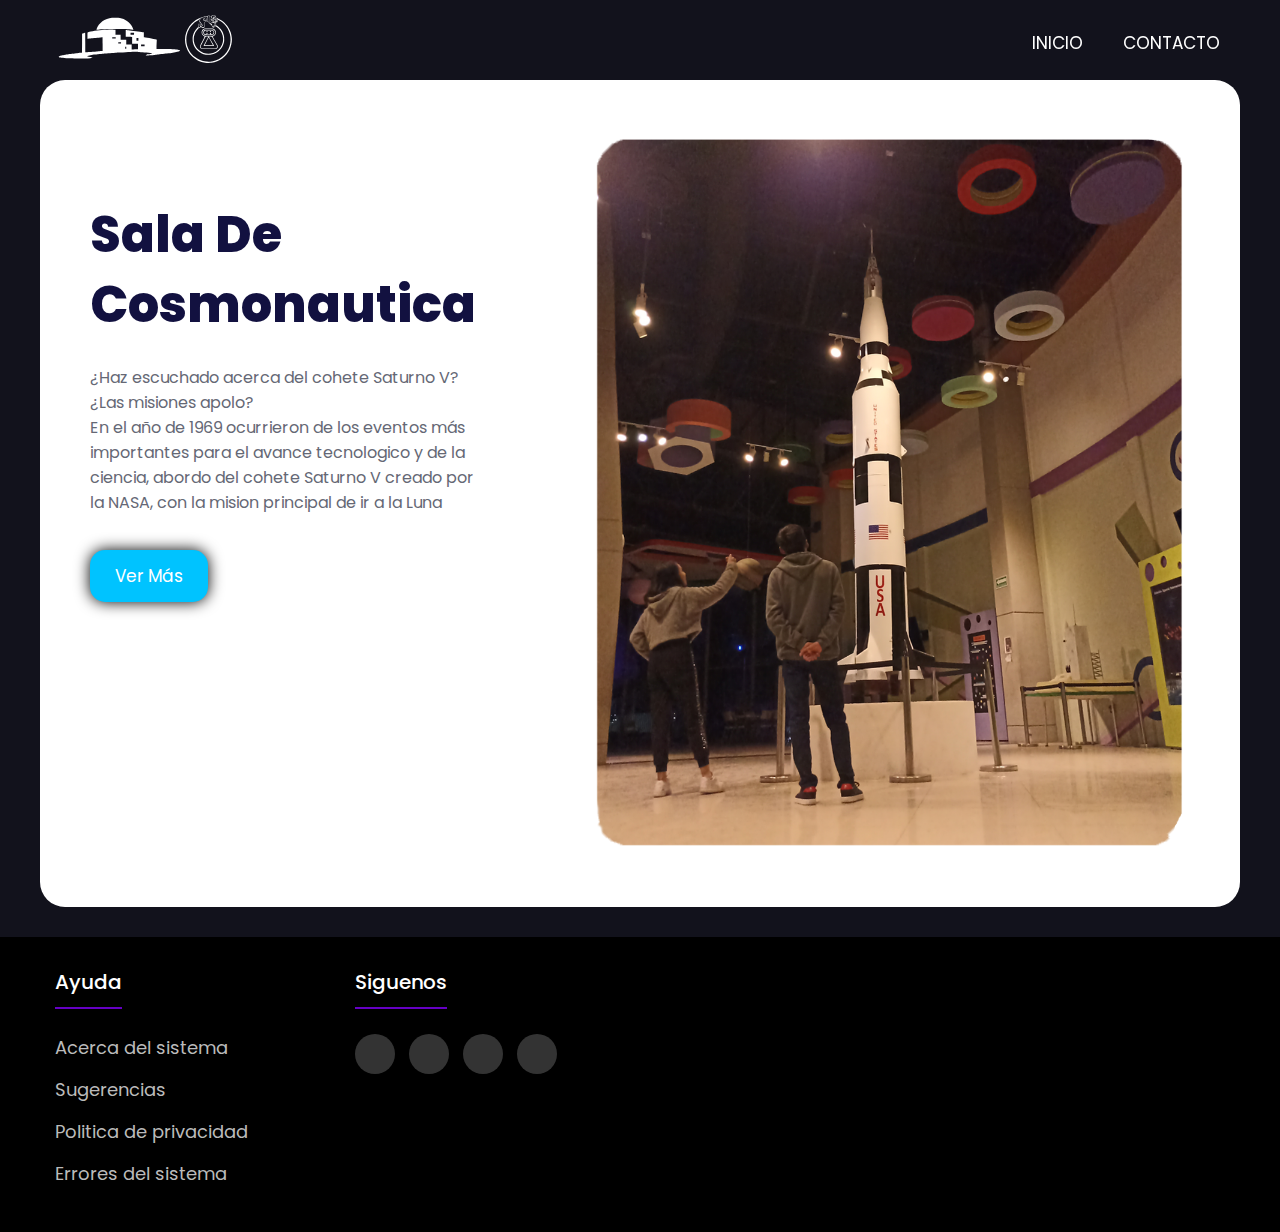
<file: rooms/index.html>
<!DOCTYPE html>
<html lang="es">
<head>
    <meta charset="UTF-8">
    <meta http-equiv="X-UA-Compatible" content="IE=edge">
    <meta name="viewport" content="width=device-width, initial-scale=1.0">
    <title>Cosmonautica</title>
    <link rel="icon" href="../images/moon.ico">
    <link rel="stylesheet" href="https://cdnjs.cloudflare.com/ajax/libs/font-awesome/6.4.0/css/all.min.css" 
    integrity="sha512-iecdLmaskl7CVkqkXNQ/ZH/XLlvWZOJyj7Yy7tcenmpD1ypASozpmT/E0iPtmFIB46ZmdtAc9eNBvH0H/ZpiBw==" 
    crossorigin="anonymous" referrerpolicy="no-referrer" />
    <link rel="stylesheet" href="style.css">
</head>
<body>
    <header class="header">

        <div class="menu container">

            <a href="#" class="logo"> <img src="../images/Planetario-ofc.svg" alt=""> <br></a>
            <input type="checkbox" id="menu"/>

            <label for="menu">
                <img src="../images/menu.png" class="menu-icono" alt="">
            </label>

            <nav class="navbar">
                <ul>
                    <li><a href="../index.html">Inicio</a></li>
                   
                    <li><a href="#">Contacto</a></li>
                </ul>
            </nav>
        </div>

    </header>

    <div class="header-content container">
        <div class="header-txt">
            <h1><br>Sala de Cosmonautica</h1>
            <p>
                ¿Haz escuchado acerca del cohete Saturno V?<br>
                ¿Las misiones apolo? <br>
                En el año de 1969 ocurrieron de los eventos más importantes
                para el avance tecnologico y de la ciencia, abordo del cohete Saturno V creado por 
                la NASA, con la mision principal de ir a la Luna 
                
            </p>
            <a href="#" class="btn-1">Ver más</a>
        </div>
    

        <div class="header-img">
            <img src="../images/rooms-img/ofc1.png" alt="">
        </div>
    </div>


    <section class="modal">
        <div class="modal-container">
            <img src="../images/Icons/ilustration.svg" class="modal-img">
            <h2 class="modal-title">Visitanos</h2>
            <p class="modal-paragraph">
                Para obtener la experiencia e informacion completa te recomendamos
                visitarnos en el planetario Digital de Chimalhuacán
            </p>
                <a href="#" class="modal-close">Cerrar</a>
        </div>
    </section>

    <footer class="footer">
        <div class="container">
            <div class="footer-row">

                 <div class="footer-links">
                    <h4>Ayuda</h4>
                        <ul>
                            <li><a href="#">Acerca del sistema</a></li>
                            <li><a href="#">Sugerencias</a></li>
                            <li><a href="#">Politica de privacidad</a></li>
                            <li><a href="#">Errores del sistema</a></li>
                        </ul>
                </div>

                <div class="footer-links">
                    <h4>Siguenos</h4>
                    <div class="social-link">
                        <a href="#" class="fab fa-facebook-f"></a>
                        <a href="#" class="fab fa-youtube"></a>
                        <a href="#" class="fab fa-whatsapp"></a>
                        <a href="#" class="fab fa-instagram"></a>
                    </div>
                </div>
                

            </div>
        </div>
    </footer>

    <script src="script.js"></script>
</body>
</html>
</file>
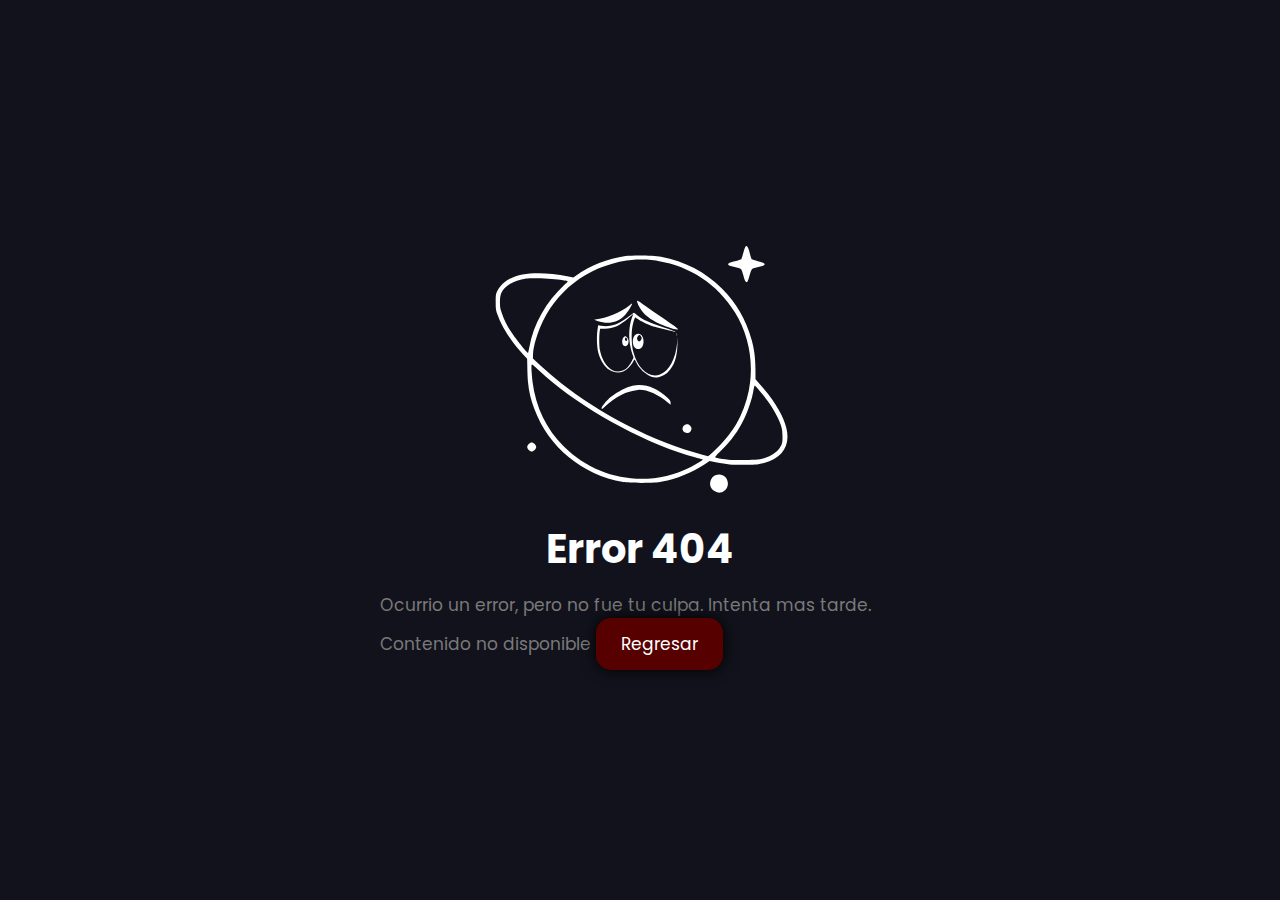
<file: rooms/maps/index.html>
<!DOCTYPE html>
<html lang="en">
<head>
    <meta charset="UTF-8">
    <meta name="viewport" content="width=device-width, initial-scale=1.0">
    <title>Document</title>
    <link rel="stylesheet" href="style.css">
</head>
<body>

    <section class="modal">
        <div class="modal-container">
            <img src="error404.svg" class="modal-img">
            <h2 class="modal-title">Error 404</h2>
            <p class="modal-paragraph">
                Ocurrio un error, pero no fue tu culpa.
                Intenta mas tarde.
                Contenido no disponible
                <a class="btn-1" href="../../index.html">Regresar</a>
            </p>
        </div>
    </section>

</body>
</html>
</file>
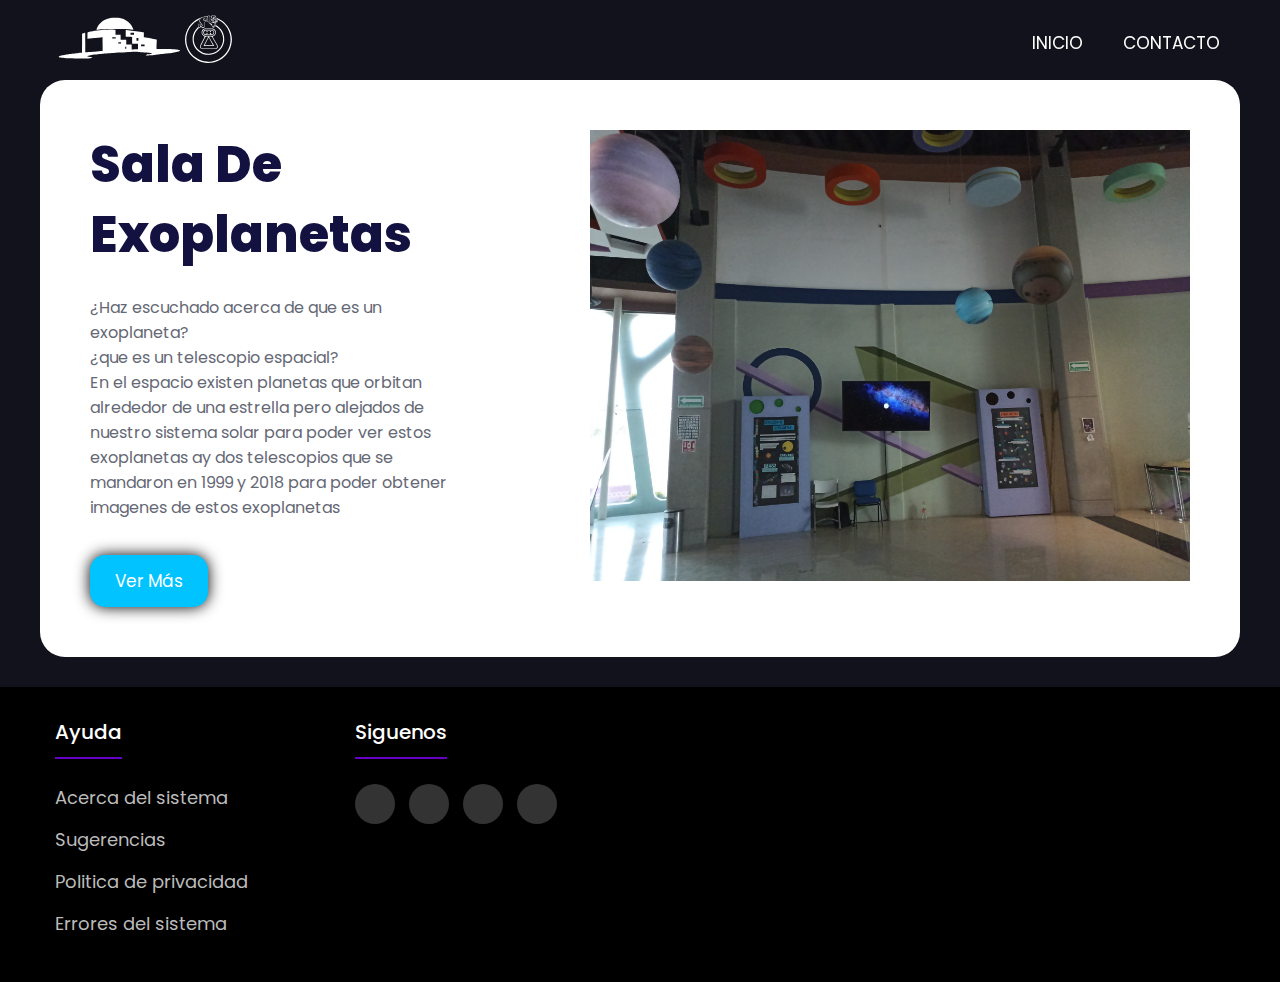
<file: rooms/index-2.html>
<!DOCTYPE html>
<html lang="es">
<head>
    <meta charset="UTF-8">
    <meta http-equiv="X-UA-Compatible" content="IE=edge">
    <meta name="viewport" content="width=device-width, initial-scale=1.0">
    <title>Exoplanetas</title>
    <link rel="icon" href="../images/moon.ico">
    <link rel="stylesheet" href="https://cdnjs.cloudflare.com/ajax/libs/font-awesome/6.4.0/css/all.min.css" 
    integrity="sha512-iecdLmaskl7CVkqkXNQ/ZH/XLlvWZOJyj7Yy7tcenmpD1ypASozpmT/E0iPtmFIB46ZmdtAc9eNBvH0H/ZpiBw==" 
    crossorigin="anonymous" referrerpolicy="no-referrer" />
    <link rel="stylesheet" href="style.css">
</head>
<body>
    <header class="header">

        <div class="menu container">

            <a href="#" class="logo"><img src="../images/Planetario-ofc.svg" alt=""></a>
            <input type="checkbox" id="menu"/>

            <label for="menu">
                <img src="../images/menu.png" class="menu-icono" alt="">
            </label>

            <nav class="navbar">
                <ul>
                    <li><a href="../index.html">Inicio</a></li>
                    <li><a href="#">Contacto</a></li>
                </ul>
            </nav>
        </div>

    </header>

    <div class="header-content container">
        <div class="header-txt">
            <h1>Sala de Exoplanetas</h1>
            <p>
                ¿Haz escuchado acerca de que es un exoplaneta?<br>
                ¿que es un telescopio espacial? <br>
                En el espacio existen planetas que orbitan alrededor de una estrella
                pero alejados de nuestro sistema solar para poder ver estos exoplanetas 
                ay dos telescopios que se mandaron en 1999 y 2018 para poder obtener imagenes
                de estos exoplanetas   
            </p>
            <a href="#" class="btn-1">Ver más</a>
        </div>
    

        <div class="header-img">
            <img src="../images/rooms-img/Exoplaneta.jpg" alt="">
        </div>
    </div>

    <section class="modal">
        <div class="modal-container">
            <img src="../images/Icons/ilustration.svg" class="modal-img">
            <h2 class="modal-title">Visitanos</h2>
            <p class="modal-paragraph">
                Para obtener la experiencia e informacion completa te recomendamos
                visitarnos en el planetario Digital de Chimalhuacán
            </p>
                <a href="#" class="modal-close">Cerrar</a>
        </div>
    </section>

    <footer class="footer">
        <div class="container">
            <div class="footer-row">

                 <div class="footer-links">
                    <h4>Ayuda</h4>
                        <ul>
                            <li><a href="#">Acerca del sistema</a></li>
                            <li><a href="#">Sugerencias</a></li>
                            <li><a href="#">Politica de privacidad</a></li>
                            <li><a href="#">Errores del sistema</a></li>
                        </ul>
                </div>

                <div class="footer-links">
                    <h4>Siguenos</h4>
                    <div class="social-link">
                        <a href="#" class="fab fa-facebook-f"></a>
                        <a href="#" class="fab fa-youtube"></a>
                        <a href="#" class="fab fa-whatsapp"></a>
                        <a href="#" class="fab fa-instagram"></a>
                    </div>
                </div>
                

            </div>
        </div>
    </footer>

    <script src="script.js"></script>
</body>
</html>
</file>
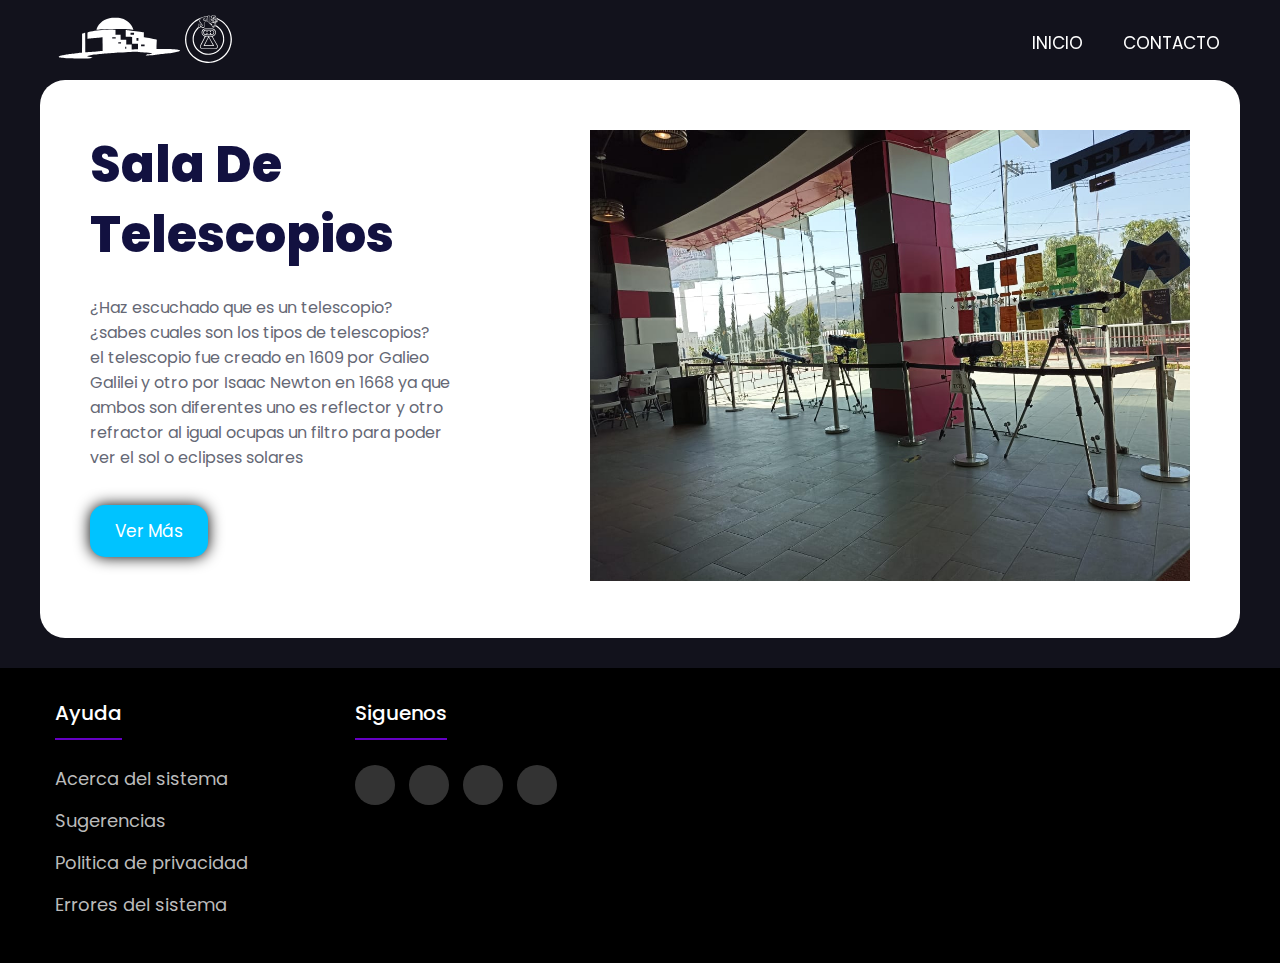
<file: rooms/index-5.html>
<!DOCTYPE html>
<html lang="es">
<head>
    <meta charset="UTF-8">
    <meta http-equiv="X-UA-Compatible" content="IE=edge">
    <meta name="viewport" content="width=device-width, initial-scale=1.0">
    <title>telescopios</title>
    <link rel="icon" href="../images/moon.ico">
    <link rel="stylesheet" href="https://cdnjs.cloudflare.com/ajax/libs/font-awesome/6.4.0/css/all.min.css" 
    integrity="sha512-iecdLmaskl7CVkqkXNQ/ZH/XLlvWZOJyj7Yy7tcenmpD1ypASozpmT/E0iPtmFIB46ZmdtAc9eNBvH0H/ZpiBw==" 
    crossorigin="anonymous" referrerpolicy="no-referrer" />
    <link rel="stylesheet" href="style.css">
</head>
<body>
    <header class="header">

        <div class="menu container">

            <a href="#" class="logo"><img src="../images/Planetario-ofc.svg" alt=""></a>
            <input type="checkbox" id="menu"/>

            <label for="menu">
                <img src="../images/menu.png" class="menu-icono" alt="">
            </label>

            <nav class="navbar">
                <ul>
                    <li><a href="../index.html">Inicio</a></li>
                    <li><a href="#">Contacto</a></li>
                </ul>
            </nav>
        </div>

    </header>
    
    <div class="header-content container">
        <div class="header-txt">
            <h1>Sala de telescopios</h1>
            <p>
                ¿Haz escuchado que es un telescopio?<br>
                ¿sabes cuales son los tipos de telescopios? <br>
                el telescopio fue creado en 1609 por Galieo Galilei
                y otro por  Isaac Newton en 1668 ya que ambos son diferentes
                uno es reflector y otro refractor al igual ocupas un filtro
                para poder ver el sol o eclipses solares  
            </p>
            <a href="#" class="btn-1">Ver más</a>
        </div>
        <div class="header-img">
            <img src="../images/rooms-img/telescopíos.jpg" alt="">
        </div>
    </div>

    <section class="modal">
        <div class="modal-container">
            <img src="../images/Icons/ilustration.svg" class="modal-img">
            <h2 class="modal-title">Visitanos</h2>
            <p class="modal-paragraph">
                Para obtener la experiencia e informacion completa te recomendamos
                visitarnos en el planetario Digital de Chimalhuacán
            </p>
                <a href="#" class="modal-close">Cerrar</a>
        </div>
    </section>

    <footer class="footer">
        <div class="container">
            <div class="footer-row">

                 <div class="footer-links">
                    <h4>Ayuda</h4>
                        <ul>
                            <li><a href="#">Acerca del sistema</a></li>
                            <li><a href="#">Sugerencias</a></li>
                            <li><a href="#">Politica de privacidad</a></li>
                            <li><a href="#">Errores del sistema</a></li>
                        </ul>
                </div>

                <div class="footer-links">
                    <h4>Siguenos</h4>
                    <div class="social-link">
                        <a href="#" class="fab fa-facebook-f"></a>
                        <a href="#" class="fab fa-youtube"></a>
                        <a href="#" class="fab fa-whatsapp"></a>
                        <a href="#" class="fab fa-instagram"></a>
                    </div>
                </div>
                

            </div>
        </div>
    </footer>

    <script src="script.js"></script>
</body>
</html>
</file>
<file: rooms/style.css>
@import url('https://fonts.googleapis.com/css2?family=Poppins:wght@400;500;600;700;800&display=swap');

*{
    margin: 0;
    padding: 0;
    box-sizing: border-box;
    text-decoration: none;
    list-style: none;
}

body{
    background-color: #12121c;
    font-family: 'Poppins', sans-serif;
}

.header{
display: flex;
align-items: center;
position: fixed;
top: 0;
left: 0;
right: 0;
padding: 0px 10%;
align-items: center;
justify-content: space-between;
z-index: 1000;
}

.container{
    max-width: 1200px;
    margin: 0 auto;
}

.menu{
    position: absolute;
    top: 10px;
    left: 0;
    right: 0;
    display: flex;
    align-items: center;
    justify-content: space-between;
}

.logo{
    font-weight: 200;
    font-size: 25px;
    color: #ffffff;
    text-transform: uppercase;
}

.menu .navbar ul li{
    position: relative;
    float: left;
}

.menu .navbar ul li a{
    font-size: 17px;
    font-weight: 200px;
    padding: 20px;
    color: #ffffff;
    display: block;
    text-transform: uppercase;
    transition: all .2s ease;
    border-radius: 15px;
}

.menu .navbar ul li a:hover{
    background-color: #29024D;
    transition: all .5s;
    color: #ffffff;
}

#menu{
    display: none;
}

.menu-icono{
    width: 30px;
    margin-bottom: 30px;
    position: relative;
}

.menu label{
    cursor: pointer;
    display: none;
}

.header-content{
    margin-top: 80px;
    display: flex;
    padding: 50px;
    background-color: #ffffff;
    border-radius: 25px;
    margin-bottom: 30px;
}

.header-txt{
    width: 50%;
}

.header-txt h1{
    font-size: 50px;
    line-height: 70px;
    color: #121140;
    text-transform: capitalize;
    font-weight: 800;
    margin-bottom: 25px;
}

.header-txt p{
    font-size: 16px;
    color: #656875;
    margin-bottom: 35px;
}

.btn-1{
    display: inline-block;
    padding: 13px 25px;
    background-color: #00c3ff;
    font-size: 17px;
    color: #fFFFFF;
    border-radius: 15px;
    text-transform: capitalize;
    box-shadow: 0 0 15px rgba(0, 0,0,1);
    transition: all .5s ease;
}

.btn-1:hover{
    background-color: #121140;
}

.header-img{
    width: 100%;
    text-align: right;
}

.header-img img{
    width: 600px;
}

.modal{
    position: fixed;
    top: 0;
    left: 0;
    right: 0;
    bottom: 0;
    background: transparent;
    backdrop-filter: blur(20px);
    display: flex;
    opacity: 0;
    pointer-events: none;
    transition: opacity .6s;
}

.modal--show{
    opacity: 1;
    pointer-events: unset;
    transition: opacity .6s;
}

.modal-container{
    margin: auto;
    width: 90%;
    max-width: 600px;
    max-height: 90%;
    background-color: #12121c;
    border-radius: 10px;
    padding: 3em 2.5em;
    display: grid;
    place-items: center;
    grid-auto-columns: 100%;
}

.modal-title{
    font-size: 2.5rem;
}

.modal-paragraph{
    margin-bottom: 10px;
}

.modal-img{
    width: 90%;
    max-width: 300px;
}

.modal-close{
    text-decoration: none;
    color: #ffffff;
    background-color: #6500C4;
    padding: 1em;
    border: 1px solid;
    border-radius: 15px;
    display: inline-block;
    font-weight: 300;
    transition: background-color .3s;
}

.modal-close:hover{
    background-color: #29024D;
    color: #fdfeff;
}

h2{
    font-size: 40px;
    color: #fdfeff;
    line-height: 1.4;
    margin-bottom: 15px;
}

p{
    font-size: 17px;
    color: #797979;
    margin-bottom: 35px;
}

.footer{
    background-color: #000000;
    padding: 30px 0;
}

.footer-row{
    display: flex;
    flex-wrap:wrap;
}

.footer-links{
  width: 25%;
  padding: 0 15px;  
}
.footer-links h4{
    font-size: 20px;
    color:#ffffff;
    margin-bottom: 25px;
    font-weight: 500;
    border-bottom: 2px solid #6500C4; 
    padding-bottom:10px ;
    display: inline-block;
}
.footer-links ul li a{
    font-size: 18px;
    text-decoration: none;
    color: #bbbbbb;
    display: block;
    margin-bottom: 15px;
    transition: all .3s ease;
}

.footer-links ul li a:hover{
    color:#ffffff;
    padding-left: 6px;
}

.social-link a {
    display: inline-block;
    min-height: 40px;
    width: 40px;
    background-color: rgba(255,255,255,0.2);
    margin: 0 10px 10px 0;
    text-align: center;
    line-height: 40px;
    border-radius: 50%;
    COLOR:#fFFFFF;
    transition: all .5s ease;
}

.social-link a:hover{
    background-color: #29024D;
}

@media(max-width:991px){

    .menu label{
        display: initial;
    }

    .menu .navbar{
        position: absolute;
        top: 100%;
        right: 0;
        left: 0;
        background-color: #12121c;
        display: none;
    }

    .menu .navbar ul li{
        width: 100%;
    }

    #menu:checked ~ .navbar{
        display: initial;
    }

    .header{
        height: 0vh;
        min-height: 70px;
        background-color: #121140;
        margin-bottom: 40px;
        border-radius: 5px;
    }

    .header-content{
        flex-direction: column;
        padding: 50px 30px 20px 30px;
        margin: 0px;
    }

    .header-txt{
        width: 100%;
        margin-right: 0;
        text-align: center;
        margin-bottom: 25px;
    }

    .header-img{
        width: 100%;
        text-align: center;
    }

    .header-img img{
        width: 100%;
    }

    .footer-row{
         text-align: center;
    }

    .footer-links{
         width: 100%;
         margin-bottom: 30px;
    }
}
</file>
<file: rooms/maps/style.css>
@import url('https://fonts.googleapis.com/css2?family=Poppins:wght@400;500;600;700;800&display=swap');

*{
    margin: 0;
    padding: 0;
    box-sizing: border-box;
    text-decoration: none;
    list-style: none;
}

body{
    background-color: #12121c;
    font-family: 'Poppins', sans-serif;
}

.btn-1{
    display: inline-block;
    padding: 13px 25px;
    background-color: #570000;
    font-size: 17px;
    color: #fFFFFF;
    border-radius: 15px;
    text-transform: capitalize;
    box-shadow: 0 0 15px rgba(0, 0,0,1);
    transition: all .5s ease;
}

.btn-1:hover{
    color: #000000;
    background-color: #fffefe;
}

.modal{
    position: fixed;
    top: 0;
    left: 0;
    right: 0;
    bottom: 0;
    display: flex;
    transition: opacity .6s;
}


.modal-container{
    margin: auto;
    width: 90%;
    max-width: 600px;
    max-height: 90%;
    background-color: #12121c;
    border-radius: 10px;
    padding: 3em 2.5em;
    display: grid;
    place-items: center;
    grid-auto-columns: 100%;
}

.modal-title{
    font-size: 2.5rem;
}

.modal-paragraph{
    margin-bottom: 10px;
}

.modal-img{
    width: 90%;
    max-width: 300px;
}


h2{
    font-size: 40px;
    color: #fdfeff;
    line-height: 1.4;
    margin-bottom: 15px;
}

p{
    font-size: 17px;
    color: #797979;
    margin-bottom: 35px;
}
</file>
